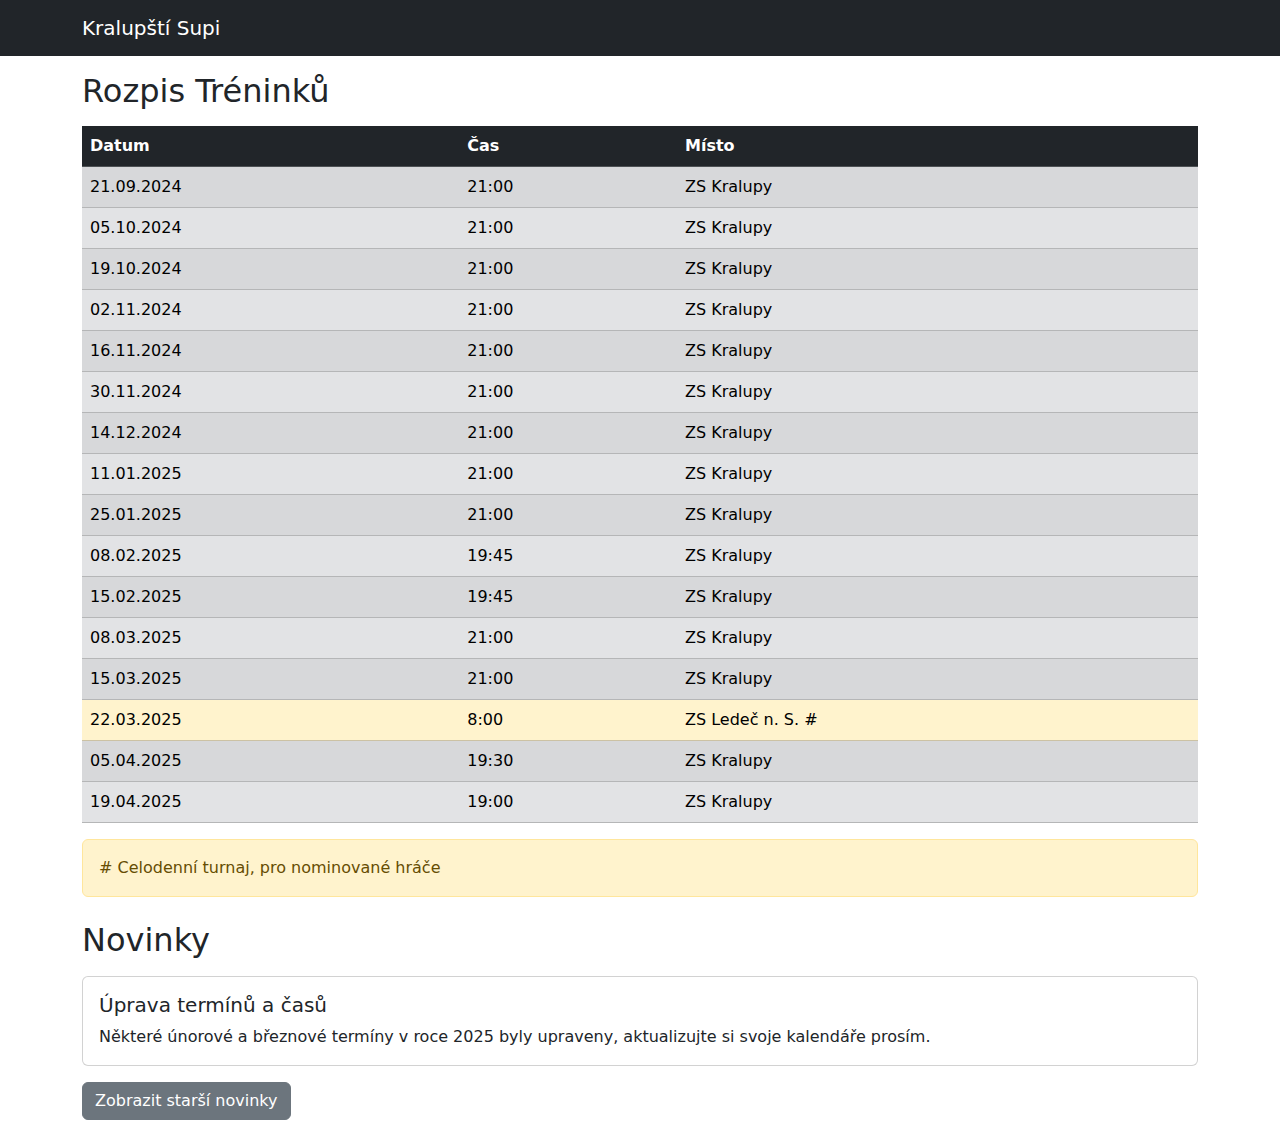
<file: index.html>
<!DOCTYPE html>
<html lang="cs">
<head>
    <meta charset="UTF-8">
    <meta http-equiv="X-UA-Compatible" content="IE=edge">
    <meta name="viewport" content="width=device-width, initial-scale=1.0">
    <title>Kralupští Supi</title>
    <link rel="icon" type="image/x-icon" href="favicon.ico">
    <!-- Latest Bootstrap 5 CSS CDN -->
    <link href="https://cdn.jsdelivr.net/npm/bootstrap@5.3.0/dist/css/bootstrap.min.css" rel="stylesheet">
</head>
<body>

<!-- Navbar -->
<nav class="navbar navbar-expand-lg navbar-dark bg-dark">
    <div class="container my-0">
        <a class="navbar-brand" href="#">Kralupští Supi</a>
    </div>
</nav>

<!-- Schedule Section -->
<section id="schedule" class="container mt-3">
    <h2 class="mb-3">Rozpis Tréninků</h2>
    <table class="table table-striped" id="scheduleTable">
        <thead class="table-dark">
            <tr>
                <th>Datum</th>
                <th>Čas</th>
                <th>Místo</th>
            </tr>
        </thead>
        <tbody>
            <tr>
                <td>21.09.2024</td>
                <td>21:00</td>
                <td>ZS Kralupy</td>
            </tr>
            <tr>
                <td>05.10.2024</td>
                <td>21:00</td>
                <td>ZS Kralupy</td>
            </tr>
            <tr>
                <td>19.10.2024</td>
                <td>21:00</td>
                <td>ZS Kralupy</td>
            </tr>
            <tr>
                <td>02.11.2024</td>
                <td>21:00</td>
                <td>ZS Kralupy</td>
            </tr>
            <tr>
                <td>16.11.2024</td>
                <td>21:00</td>
                <td>ZS Kralupy</td>
            </tr>
            <tr>
                <td>30.11.2024</td>
                <td>21:00</td>
                <td>ZS Kralupy</td>
            </tr>
            <tr>
                <td>14.12.2024</td>
                <td>21:00</td>
                <td>ZS Kralupy</td>
            </tr>
            <tr>
                <td>11.01.2025</td>
                <td>21:00</td>
                <td>ZS Kralupy</td>
            </tr>
            <tr>
                <td>25.01.2025</td>
                <td>21:00</td>
                <td>ZS Kralupy</td>
            </tr>
            <tr>
                <td>08.02.2025</td>
                <td>19:45</td>
                <td>ZS Kralupy</td>
            </tr>
            <tr>
                <td>15.02.2025</td>
                <td>19:45</td>
                <td>ZS Kralupy</td>
            </tr>
            <tr>
                <td>08.03.2025</td>
                <td>21:00</td>
                <td>ZS Kralupy</td>
            </tr>
            <tr>
                <td>15.03.2025</td>
                <td>21:00</td>
                <td>ZS Kralupy</td>
            </tr>
            <tr class="table-warning">
                <td>22.03.2025</td>
                <td>8:00</td>
                <td>ZS Ledeč n. S. #</td>
            </tr>
            <tr>
                <td>05.04.2025</td>
                <td>19:30</td>
                <td>ZS Kralupy</td>
            </tr>
            <tr>
                <td>19.04.2025</td>
                <td>19:00</td>
                <td>ZS Kralupy</td>
            </tr>
        </tbody>
    </table>
    <div class="alert alert-warning"># Celodenní turnaj, pro nominované hráče</div>
</section>

<!-- News Section -->
<section id="news" class="container mt-4">
    <h2 class="mb-3">Novinky</h2>
    <div class="news-section">
        <div class="card mb-3">
            <div class="card-body">
                <h5 class="card-title">Úprava termínů a časů</h5>
                <p class="card-text">Některé únorové a březnové termíny v roce 2025 byly upraveny, aktualizujte si svoje kalendáře prosím.</p>
            </div>
        </div>
        <button class="btn btn-secondary mb-3" type="button" data-bs-toggle="collapse" data-bs-target="#olderNews" aria-expanded="false" aria-controls="olderNews">
            Zobrazit starší novinky
        </button>
        <div class="collapse" id="olderNews">
            <div class="card mb-3">
                <div class="card-body">
                    <h5 class="card-title">Nový web</h5>
                    <p class="card-text">Z důvodu ekonomičtějšího provozu jsme přešli na statický web se zjednodušeným obsahem. Starou verzi webu můžete najít v <a href="https://web.archive.org/web/20240422124610/http://hcsupi.cz/" target="_blank">internetovém archivu</a>.</p>
                </div>
            </div>
        </div>
    </div>
</section>

<!-- Bootstrap 5 JS, Popper.js -->
<script src="https://cdn.jsdelivr.net/npm/bootstrap@5.3.0/dist/js/bootstrap.bundle.min.js"></script>
<!-- Highlight Closest Event Script -->
<script>
    document.addEventListener('DOMContentLoaded', function () {
        const rows = document.querySelectorAll('#scheduleTable tbody tr');
        const now = new Date();

        let closestRow = null;
        let closestTimeDiff = Infinity;

        rows.forEach(row => {
            const dateCell = row.children[0].textContent.trim(); // Extract date from the first cell
            const timeCell = row.children[1].textContent.trim(); // Extract time from the second cell

            // Parse the date and time into a single Date object
            const [day, month, year] = dateCell.split('.');
            const [hours, minutes] = timeCell.split(':');
            const eventDate = new Date(`${year}-${month}-${day}T${hours}:${minutes}`);

            if (eventDate < now) {
              row.classList.add('table-secondary');
            } else {
                const timeDiff = eventDate - now;

                if (timeDiff < closestTimeDiff) {
                    closestTimeDiff = timeDiff;
                    closestRow = row;
                }
            }
        });

        if (closestRow) {
            closestRow.classList.add('table-primary');
        }
    });
</script>
</body>
</html>
</file>
